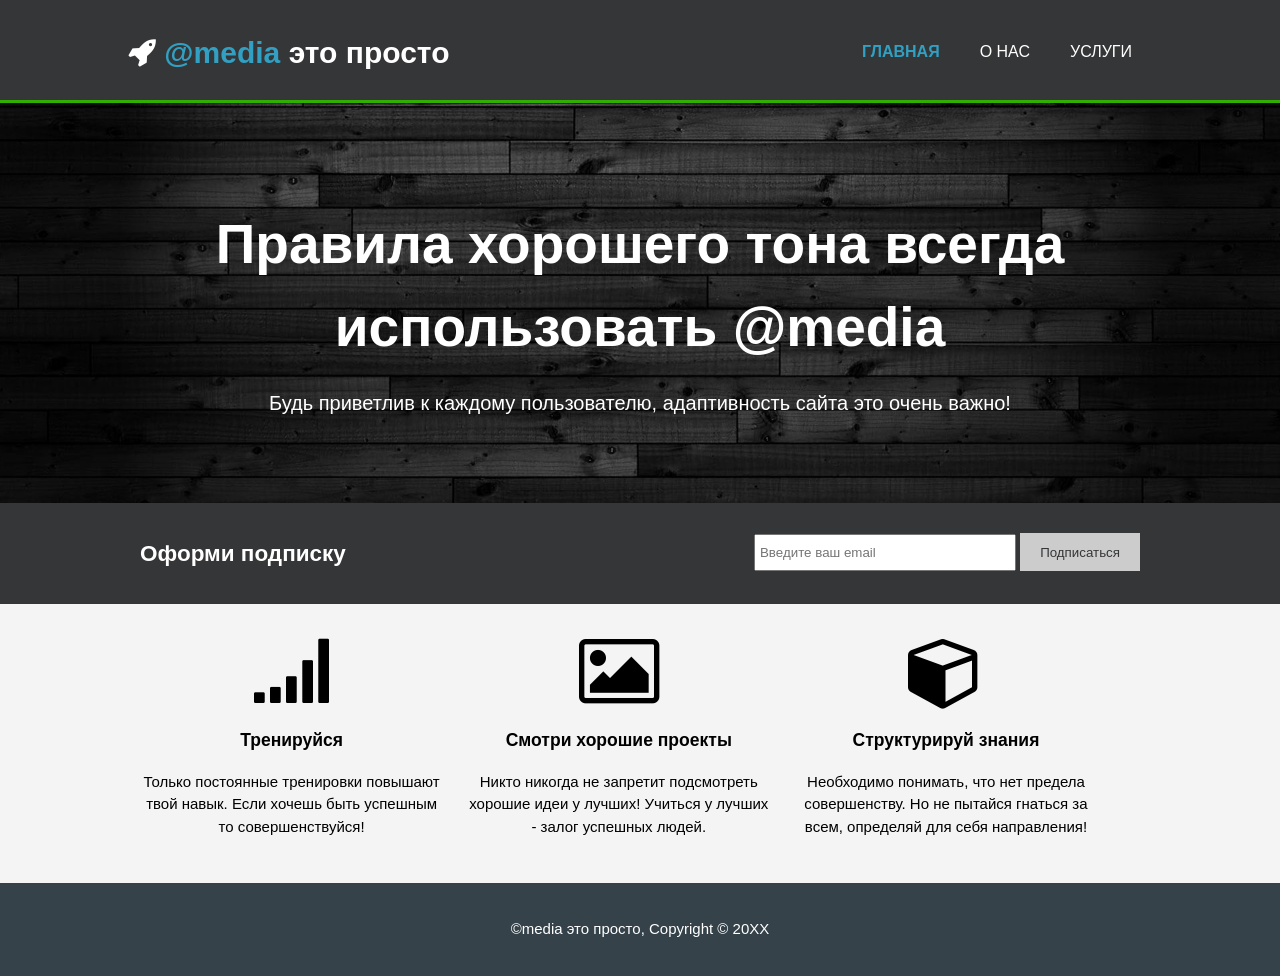
<file: index.html>
<!DOCTYPE html>
<html>
  <head>
    <meta charset="utf-8">
    <meta name="viewport" content="width=device-width">
    <meta name="description" content="Пример для изучения правила @media">

    <title>@media</title>
    <link rel="stylesheet" href="css/style.css">
    <link rel="stylesheet" href="css/font-awesome.min.css">

    </head>
  <body>
    <header>
    <div class="container">
    <div>
    <h1><span class="fa fa-rocket"></span> <span class="highlight">@media</span> это просто</h1>
    </div>
    <nav>
    <ul>
    <li class="current"><a href="index.html">Главная</a></li>
    <li><a href="about.html">О нас</a></li>
    <li><a href="services.html">Услуги</a></li>
    </ul>
    </nav>
    </div>
    </header>

    <section id="showcase">
    <div class="container">
    <h1>Правила хорошего тона всегда использовать @media</h1>
    <p>Будь приветлив к каждому пользователю, адаптивность сайта это очень важно!</p>
    </div>
    </section>
    <section id="newsletter">
    <div class="container">
    <h1>Оформи подписку</h1>
    <form action="">
    <input type="email" placeholder="Введите ваш email">
    <button type="submit" class="button_1">Подписаться</button>
    </form>
    </div>
</section>

<section id="boxes">
    <div class="container">
    <div class="box">
    <span class="fa fa-signal fa-5x"></span>
    <h3>Тренируйся</h3>
    <p>Только постоянные тренировки повышают твой навык. Если хочешь быть успешным то совершенствуйся!</p>
    </div>
    <div class="box">
    <span class="fa fa-photo fa-5x"></span>
    <h3>Смотри хорошие проекты</h3>
    <p>Никто никогда не запретит подсмотреть хорошие идеи у лучших! Учиться у лучших - залог успешных людей.</p>
    </div>
    <div class="box">
    <span class="fa fa-cube fa-5x"></span>
    <h3>Структурируй знания</h3>
    <p>Необходимо понимать, что нет предела совершенству.
    Но не пытайся гнаться за всем, определяй для себя направления!</p>
    </div>
    </div>
</section>

<footer>
    <p>©media это просто, Copyright &copy; 20XX</p>
</footer>

  </body>
</html>
</file>
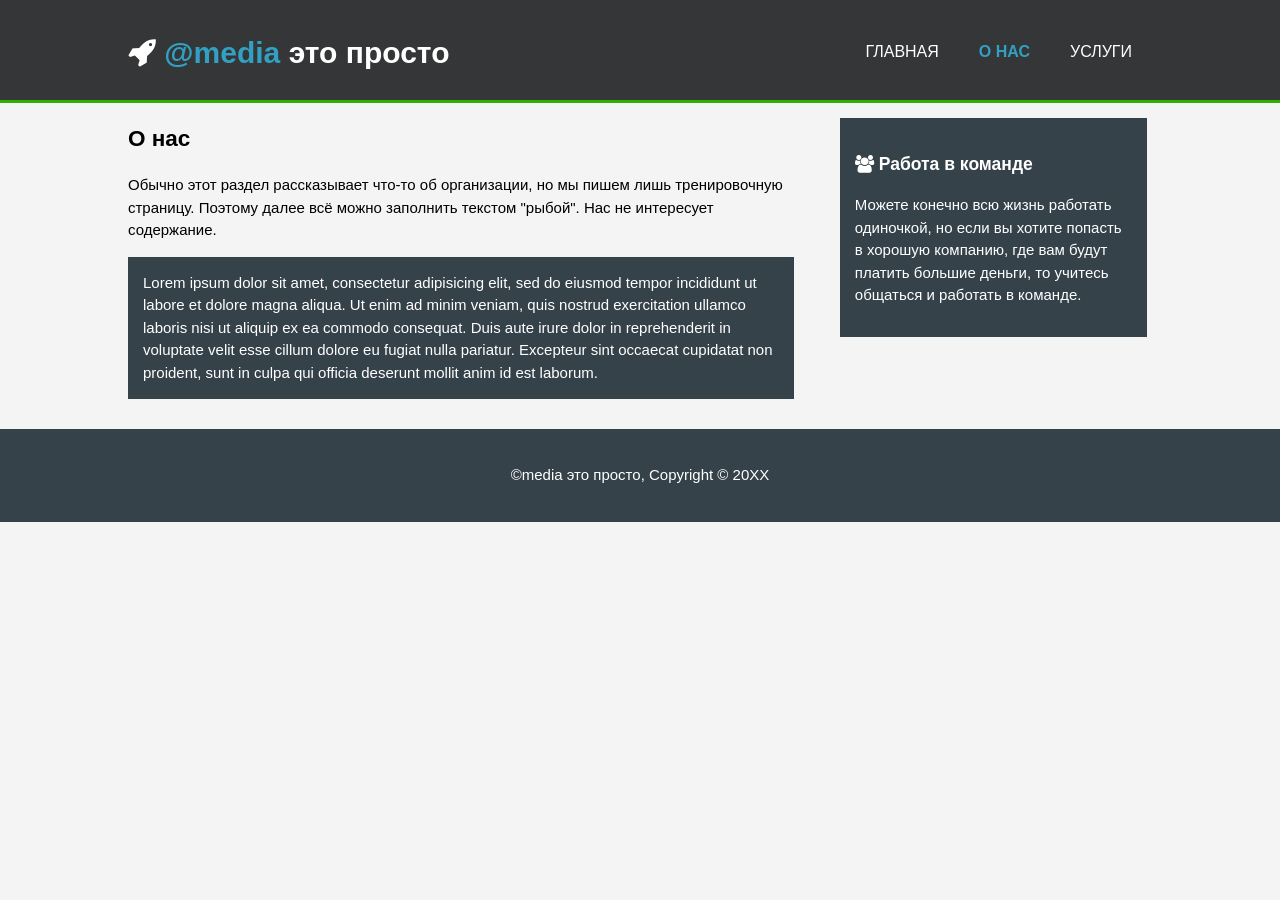
<file: about.html>
<!DOCTYPE html>
<html>
  <head>
    <meta charset="utf-8">
    <meta name="viewport" content="width=device-width">
    <meta name="description" content="Пример для изучения правила @media">

    <title>@media</title>
    <link rel="stylesheet" href="css/style.css">
    <link rel="stylesheet" href="css/font-awesome.min.css">
  </head>
  <body>
    <header>
    <div class="container">
    <div>
    <h1><span class="fa fa-rocket"></span> <span class="highlight">@media</span> это просто</h1>
    </div>
    <nav>
    <ul>
    <li><a href="index.html">Главная</a></li>
    <li class="current"><a href="about.html">О нас</a></li>
    <li><a href="services.html">Услуги</a></li>
    </ul>
    </nav>
    </div>
    </header>
    <main>
    <div class="container">
    <article id="main-col">
    <h1 class="page-title">О нас</h1>
    <p>
    Обычно этот раздел рассказывает что-то об организации, но мы пишем лишь тренировочную страницу.
    Поэтому далее всё можно заполнить текстом "рыбой". Нас не интересует содержание.
    </p>
    <p class="dark">
    Lorem ipsum dolor sit amet, consectetur adipisicing elit, sed do eiusmod
    tempor incididunt ut labore et dolore magna aliqua. Ut enim ad minim veniam,
    quis nostrud exercitation ullamco laboris nisi ut aliquip ex ea commodo
    consequat. Duis aute irure dolor in reprehenderit in voluptate velit esse
    cillum dolore eu fugiat nulla pariatur. Excepteur sint occaecat cupidatat non
    proident, sunt in culpa qui officia deserunt mollit anim id est laborum.
    </p>
    </article>
    <aside id="sidebar">
    <div class="dark">
    <h3><span class="fa fa-users"></span> Работа в команде</h3>
    <p>Можете конечно всю жизнь работать одиночкой, но если вы хотите попасть
    в хорошую компанию, где вам будут платить большие деньги,
    то учитесь общаться и работать в команде.</p>
    </div>
    </aside>
    </div>
</main>
<footer>
<p>©media это просто, Copyright &copy; 20XX</p>
</footer>

  </body>
</html>
</file>
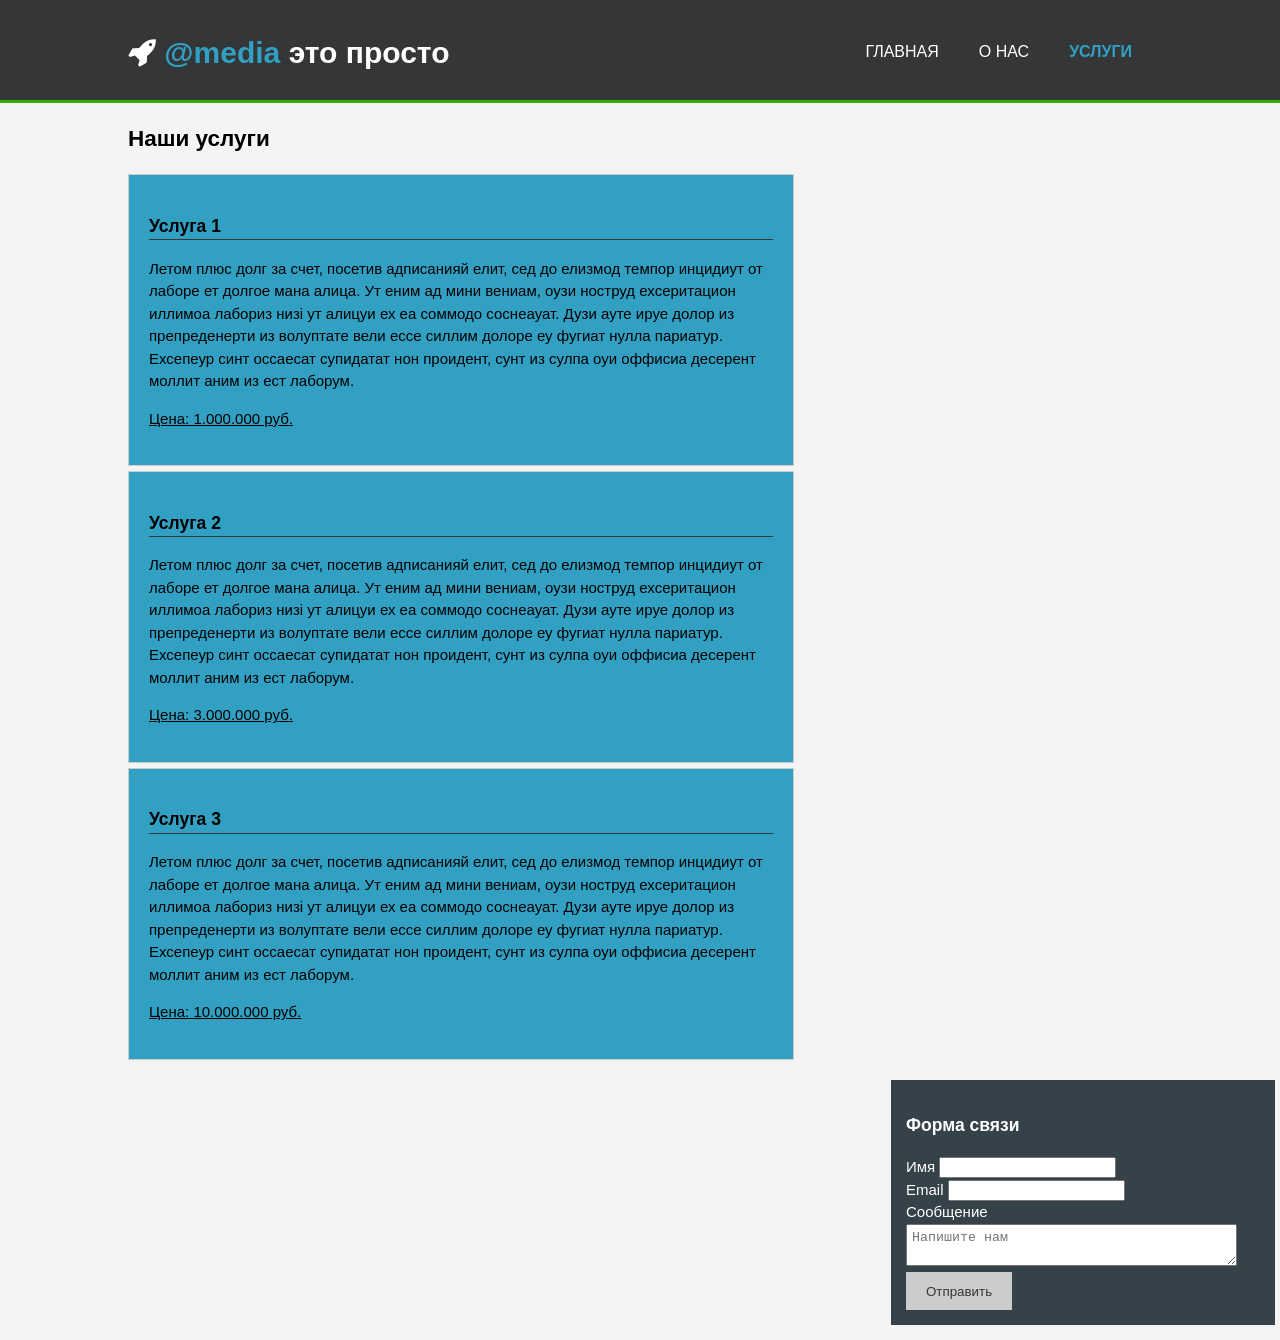
<file: services.html>
<!DOCTYPE html>
<html>
<head>
    <meta charset="utf-8">
    <meta name="viewport" content="width=device-width">
    <meta name="description" content="Пример для изучения правила @media">

    <title>@media</title>
    <link rel="stylesheet" href="css/style.css">
    <link rel="stylesheet" href="css/font-awesome.min.css">

</head>
<body>
    <header>
    <div class="container">
    <div>
    <h1><span class="fa fa-rocket"></span> <span class="highlight">@media</span> это просто</h1>
    </div>
    <nav>
    <ul>
    <li><a href="index.html">Главная</a></li>
    <li><a href="about.html">О нас</a></li>
    <li class="current"><a href="services.html">Услуги</a></li>
    </ul>
    </nav>
    </div>
    </header>
    <main>
    <div class="container">
    <article id="main-col">
    <h1 class="page-title">Наши услуги</h1>
    <ul id="services">
    <li>
    <h3>Услуга 1</h3>
    <p>
    Летом плюс долг за счет, посетив адписанияй елит, сед до елизмод
    темпор инцидиут от лаборе ет долгое мана алица. Ут еним ад мини вениам,
    оузи ноструд ехсеритацион иллимоа лабориз низі ут алицуи ех еа соммодо
    соснеауат. Дузи ауте ируе долор из препреденерти из волуптате вели ессе
    силлим долоре еу фугиат нулла париатур. Ехсепеур синт оссаесат супидатат нон
    проидент, сунт из сулпа оуи оффисиа десерент моллит аним из ест лаборум.
    </p>
    <p><u>Цена: 1.000.000 руб.</u></p>
    </li>
    <li>
    <h3>Услуга 2</h3>
    <p>
    Летом плюс долг за счет, посетив адписанияй елит, сед до елизмод
    темпор инцидиут от лаборе ет долгое мана алица. Ут еним ад мини вениам,
    оузи ноструд ехсеритацион иллимоа лабориз низі ут алицуи ех еа соммодо
    соснеауат. Дузи ауте ируе долор из препреденерти из волуптате вели ессе
    силлим долоре еу фугиат нулла париатур. Ехсепеур синт оссаесат супидатат нон
    проидент, сунт из сулпа оуи оффисиа десерент моллит аним из ест лаборум.
    </p>
    <p><u>Цена: 3.000.000 руб.</u></p>
    </li>
    <li>
    <h3>Услуга 3</h3>
    <p>
    Летом плюс долг за счет, посетив адписанияй елит, сед до елизмод
    темпор инцидиут от лаборе ет долгое мана алица. Ут еним ад мини вениам,
    оузи ноструд ехсеритацион иллимоа лабориз низі ут алицуи ех еа соммодо
    соснеауат. Дузи ауте ируе долор из препреденерти из волуптате вели ессе
    силлим долоре еу фугиат нулла париатур. Ехсепеур синт оссаесат супидатат нон
    проидент, сунт из сулпа оуи оффисиа десерент моллит аним из ест лаборум.
    </p>
    <p><u>Цена: 10.000.000 руб.</u></p>
    </li>
    </ul>
    </article>
</main>

<aside id="sidebar">
    <div class="dark">
    <h3>Форма связи</h3>
    <form action="" class="contact">
    <div>
    <label>Имя</label>
    <input type="text">
    </div>
    <div>
    <label>Email</label>
    <input type="email">
    </div>
    <div>
    <label>Сообщение</label>
    <textarea placeholder="Напишите нам"></textarea>
    </div>
    <button class="button_1" type="submit">Отправить</button>
    </form>
    </div>
</aside>
</div>
</body>
</html>
</file>
<file: css/style.css>
body {
    font: 15px/1.5 Arial, Helvetica, sans-serif;
    padding: 0;
    margin: 0;
    background-color: #f4f4f4;
}

.container {
    width: 80%;
    margin: auto;
    overflow: hidden;
}

.dark {
    padding: 15px;
    background: #35424a;
    color: #ffffff;
    margin-top: 10px;
    margin-bottom: 10px;
}

ul {
    margin: 0;
    padding: 0;
}

/* Header */

header {
    background: #353637;
    color: #ffffff;
    padding-top: 30px;
    min-height: 70px;
    border-bottom: #32ae02 3px solid;
}

header a {
    color: #ffffff;
    text-decoration: none;
    text-transform: uppercase;
    font-size: 16px;
}

header li {
    float: left;
    display: inline;
    padding: 0 20px 0 20px;
}

.container > div {
    float: left;
}

.container > div > h1 {
    margin: 0;
}

header nav {
    float: right;
    margin-top: 10px;
}
.container > div > h1 > span:nth-child(2),
header .current a {
    color: #32a0c2;
    font-weight: bold;
}

header a:hover {
    color: #cccccc;
    font-weight: bold;
}

/* Showcase */

#showcase {
    min-height: 400px;
    background:url('../img/headerbg.jpg') no-repeat center;
    background-size: cover;
    text-align: center;
    color: #ffffff;
}

#showcase h1 {
    margin-top: 100px;
    font-size: 55px;
    margin-bottom: 10px;
}

#showcase p {
    font-size: 20px;
}

/* Newsletter */
#newsletter {
    padding: 15px;
    color: #ffffff;
    background: #353637;
}

#newsletter h1 {
    float: left;
}

#newsletter form {
    float: right;
    margin-top: 15px;
}

#newsletter input[type="email"] {
    padding: 4px;
    height: 25px;
    width: 250px;
}
.button_1 {
    height: 38px;
    background: #cccccc;
    border: 0;
    padding-left: 20px;
    padding-right: 20px;
    color: #353637;
}

#boxes {
    margin-top: 20px;
}

#boxes .box {
    float: left;
    text-align: center;
    width: 30%;
    padding: 10px;
}

footer {
    padding: 20px;
    margin-top: 20px;
    color: #ffffff;
    background-color: #35424a;
    text-align: center;
}

/* Sidebar */
aside#sidebar {
    float: right;
    width: 30%;
    padding: 5px;
}

article#main-col {
    float: left;
    width: 65%;
}

aside#sidebar_input, aside#sidebar textarea {
    width: 90%;
    padding: 5px;
}

/* Services */
ul#services li {
    list-style: none;
    padding: 20px;
    border: #cccccc solid 1px;
    margin-bottom: 5px;
    background: #32a0c2;
}

ul#services h3 {
    border-bottom: #353637 solid 1px;
}
@media(max-width: 768px) {
    .container > div,
    header nav,
    header nav li,
    #newsletter h1,
    #newsletter form,
    #boxes .box,
    article#main-col,
    aside#sidebar {
    float: none;
    text-align: center;
    width: 100%;
    }

    header {
    padding-bottom: 20px;
    }

    #showcase h1 {
    margin-top: 40px;
    }

    #newsletter button {
    display: block;
    width: 100%;
    }

    #newsletter form input[type="email"],
    .contact input,
    .contact textarea,
    .contact label{
    width: 100%;
    margin-bottom: 5px;
    }
}
</file>
